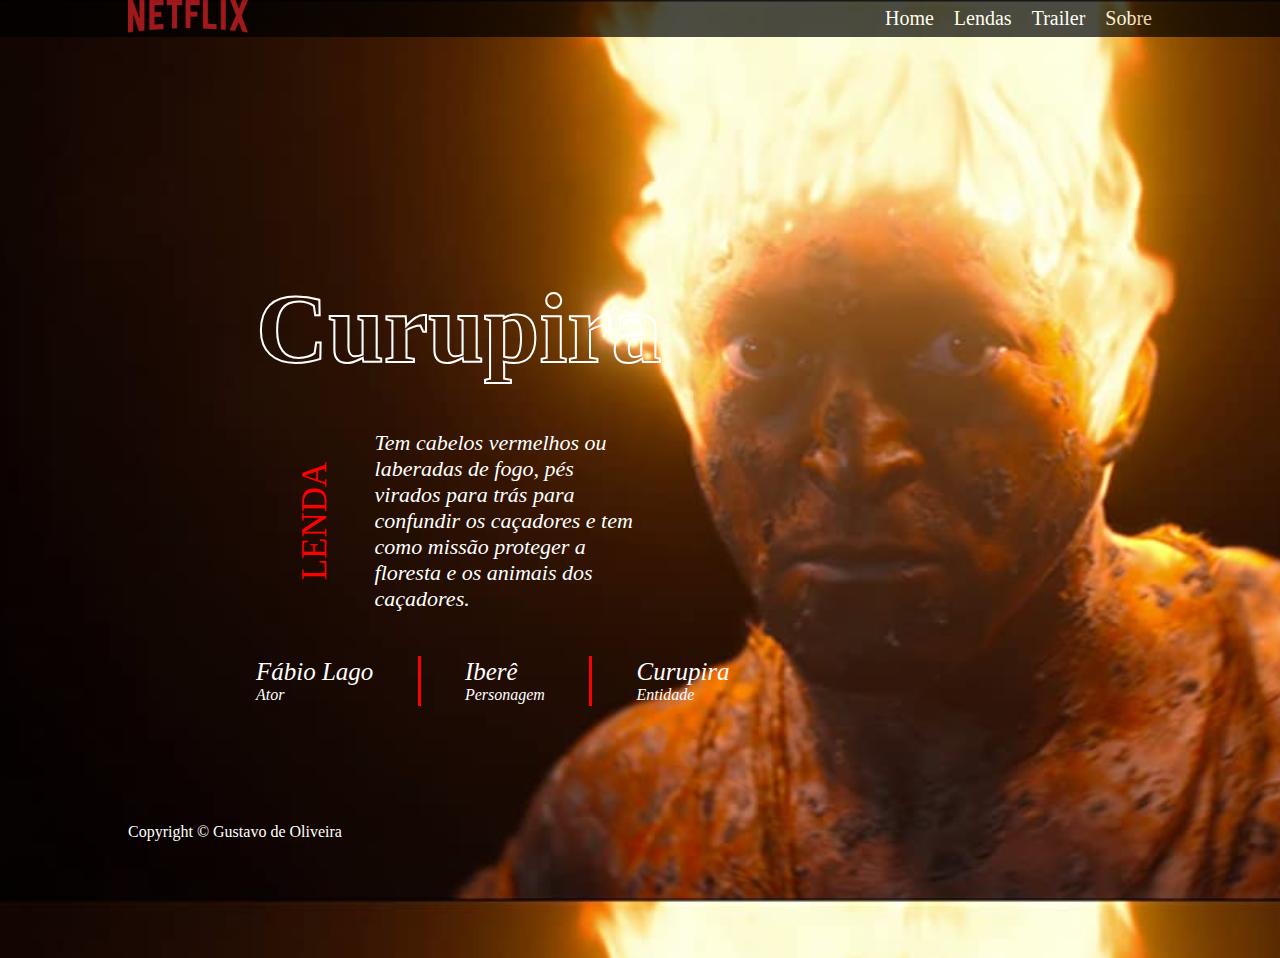
<file: index2.html>
<!DOCTYPE html>
<html lang="en">
<head>
    <meta charset="UTF-8">
    <meta http-equiv="X-UA-Compatible" content="IE=edge">
    <meta name="viewport" content="width=device-width, initial-scale=1.0">
    <link rel="stylesheet" href="curupira.css">
    <title>Cidade invisivel/curupira</title>
</head>
<body>
    <header>
        <a href="#" class="logo">
            <img src="img/MicrosoftTeams-image (10).png" alt="logo netflix">
        </a>
        <nav class="links">
            <ul>
                <li><a href="#">Home</a></li>
                <li><a href="#">Lendas</a></li>
                <li><a href="#">Trailer</a></li>
                <li><a href="#">Sobre</a></li>
            </ul>
        </nav>
    </header>

    <main>
    
        <main>
            <h1>Curupira</h1>
            <div class="description__area">
              <h2>LENDA</h2>
              <p>Tem cabelos vermelhos ou laberadas de fogo, pés virados para trás para confundir os caçadores e tem como missão proteger a floresta e os animais dos caçadores.</p>
            </div>
            <div class="info__area">
              <div class="info">
                <h3>Fábio Lago</h3>
                <p>Ator</p>
              </div>
              <div class="linha"></div>
              <div class="info">
                <h3>Iberê</h3>
                <p>Personagem</p>
              </div>
              <div class="linha"></div>
              <div class="info">
                <h3>Curupira</h3>
                <p>Entidade</p>
              </div>
            </div>
          </main>

    <footer>
        <p>Copyright &copy; Gustavo de Oliveira</p>
    </footer>
    
</body>
</html>
</file>
<file: curupira.css>
*{
    margin: 0;
    padding: 0;
    box-sizing: border-box;
}
header{
    background-color: black;
    height:80px;
    display: flex;
    justify-content: space-between;
    padding: 0 10vw;
    align-items: center;
    opacity: 70%;
}
.logo img{
    width: 120px;
}
.links ul{
    background-color: black;
    gap: 20px;
    display: flex;
    list-style-type: none;
}

.links a{
    color: white;
    text-decoration: none;
    font-size: 20px;
    user-select: none;
    transition: all 1s;
}
.links a:hover{
    color:red;
}
body {
    width: 100vw;
    height: 100vh;
    background: url(img/curupira.png);
    background-size: cover;
    background-position: center top;
    display: flex;
    flex-direction: column;
    overflow-x: hidden;
}
main {
    padding: 13vh 10vw;
    flex-grow: 1;
    color: white;
}
h3, p {
    color: white;
}
h1 {
    font-size: 100px;
    color: transparent;
    -webkit-text-stroke-width: 2px;
    -webkit-text-stroke-color: white;
    box-shadow: #FFFFFF;
}
h2 {
    color: red;
    transform: rotate(270deg);
    font-size: 35px;
    font-weight: 400;
}
.description__area {
    display: flex;
    height: 30vh;
    width: 30vw;
    align-items: center;
}
.description__area p {
    font-size: 22px;
    font-style: italic;
}
.info__area {
    display: flex;
    width: 37vw;
    justify-content: space-between;
    align-items: center;
}
.info__area .info p, .info__area .info h3 {
    font-style: italic;
}
.info__area .info h3 {
    font-size: 25px;
    font-weight: 400;
}
.linha {
    height: 50px;
    border-left: 3px solid red;
}
</file>
